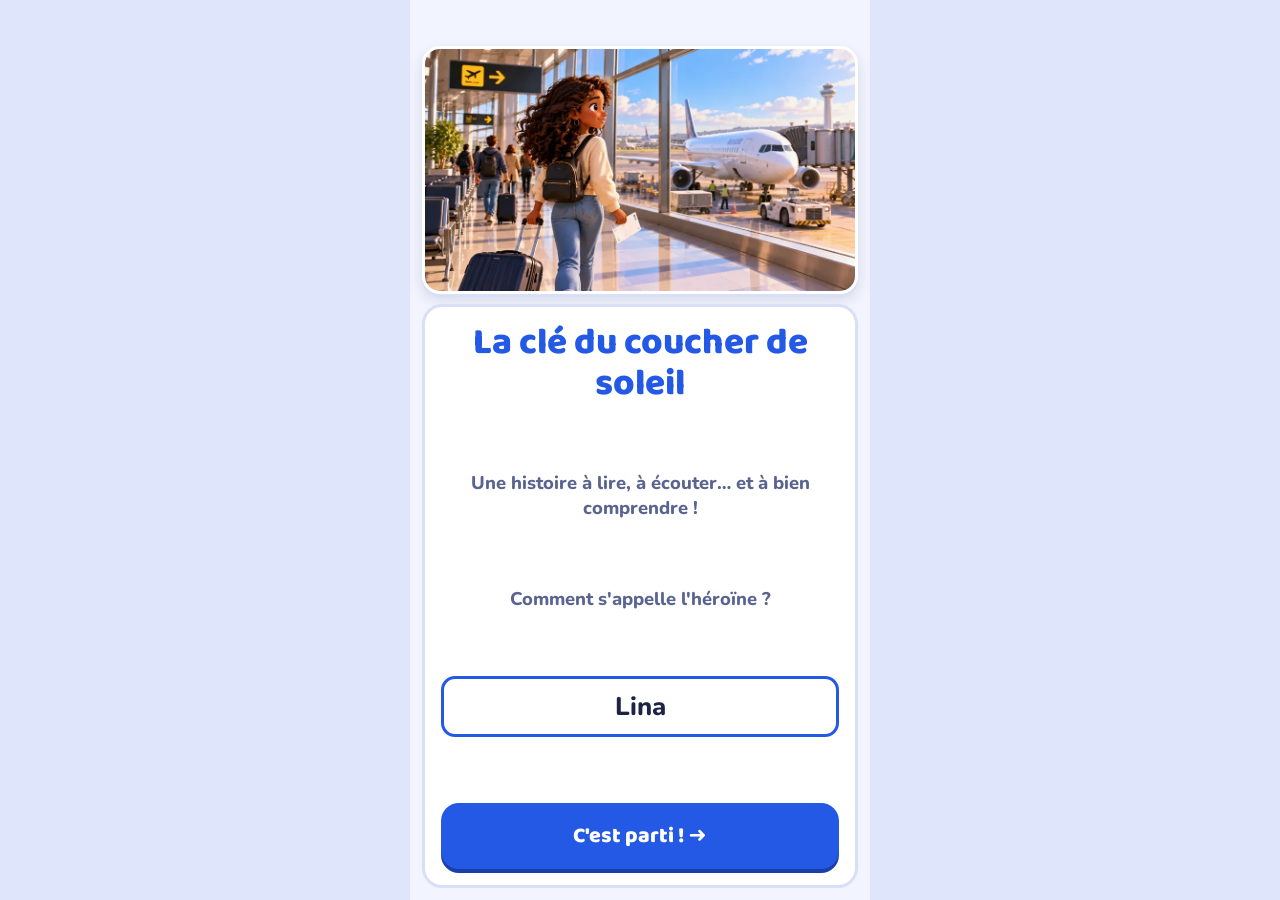
<file: hist.html>
<!DOCTYPE html><html lang="fr"><head><meta charset="utf-8"><meta name="viewport" content="width=device-width,initial-scale=1,viewport-fit=cover"><link rel="preconnect" href="https://fonts.googleapis.com"><link href="https://fonts.googleapis.com/css2?family=Baloo+2:wght@600;700;800&family=Nunito:wght@500;700;800&display=swap" rel="stylesheet"><title>La clé du coucher de soleil</title>
<style>
*{box-sizing:border-box;-webkit-tap-highlight-color:transparent}
html,body{--display:'Baloo 2','Trebuchet MS',system-ui,sans-serif;--body:'Nunito',system-ui,-apple-system,'Segoe UI',sans-serif;margin:0;height:100%;overflow:hidden;background:#dfe5fb;font-family:var(--body);color:#1b2347}
button,input{font-family:var(--body)}
.go,.q,.opts button,.ord button,.x,.tag,.pill,.title,#chap{font-family:var(--display)!important}
button{font-family:inherit;cursor:pointer}
#app{width:min(100vw,460px);height:100dvh;margin:0 auto;background:#f2f5ff;display:flex;flex-direction:column;overflow:hidden;position:relative}
#top{display:flex;align-items:center;gap:8px;padding:8px 12px;min-height:46px}
#bar{flex:1;height:10px;border-radius:9px;background:#d9dff5;overflow:hidden}#bar i{display:block;height:100%;width:0;background:linear-gradient(90deg,#2459e6,#5b8cff);transition:width .4s;border-radius:9px}
#chap{font:800 1.05rem var(--body);color:#5a6490;white-space:nowrap}
.x{border:2px solid #d9dff5;background:#fff;border-radius:10px;font:900 1.05rem var(--body);padding:5px 11px;color:#1b2347}
#main{flex:1;min-height:0;display:flex;flex-direction:column;padding:0 12px 12px;gap:10px}
.img{width:100%;border-radius:18px;border:3px solid #fff;box-shadow:0 3px 0 #d9dff5,0 6px 14px #1b234722;display:block;background:#fff;flex:none}
.img.sm{max-height:24dvh;width:auto;max-width:100%;align-self:center}.img{cursor:zoom-in}.zoomb{position:absolute;right:20px;margin-top:-44px;background:#1b2347cc;color:#fff;border-radius:999px;padding:4px 12px;font:800 .95rem var(--display);pointer-events:none}.imw{position:relative;flex:none;display:flex;flex-direction:column;align-items:center}.imw .zoomb{right:10px;top:auto;bottom:10px;margin:0}
.card{overflow:hidden;background:#fff;border:3px solid #d9dff5;border-radius:20px;padding:16px;flex:1;min-height:0;display:flex;flex-direction:column;justify-content:space-between;gap:12px}
.story{font:700 calc(1.65rem*var(--k,1))/1.45 var(--body);overflow:auto;text-align:left;flex:1;display:flex;flex-wrap:wrap;align-content:center;gap:0 .3em}
.story .w{border-radius:6px;padding:0 2px;transition:background .15s}.story .w.on{background:#ffe27a}.story .w:active{background:#cfe0ff}
.row{display:flex;gap:8px;justify-content:center;flex-wrap:wrap}
.go{border:0;border-radius:18px;background:#2459e6;color:#fff;font:900 1.35rem var(--body);padding:16px 24px;box-shadow:0 4px 0 #1a3fa8}.go:active{transform:translateY(2px);box-shadow:0 2px 0 #1a3fa8}
.go.g{background:#fff;color:#1b2347;border:2px solid #d9dff5;box-shadow:0 4px 0 #0001}
.title{font:800 2.3rem/1.1 'Baloo 2','Trebuchet MS',sans-serif;text-align:center;color:#2459e6}
.sub{text-align:center;color:#5a6490;font:800 1.15rem var(--body)}
input{font:800 1.6rem var(--body);text-align:center;border:3px solid #2459e6;border-radius:14px;padding:10px;width:100%;color:#1b2347}
.tag{align-self:flex-start;border-radius:999px;color:#fff;font:800 1.1rem 'Baloo 2',sans-serif;padding:4px 14px;box-shadow:0 2px 0 #0003}
.q{font:800 calc(1.75rem*var(--k,1))/1.25 var(--body);text-align:center}
.opts{display:flex;flex-direction:column;gap:12px}
.opts button{border:3px solid #d9dff5;border-radius:18px;background:#fff;font:800 calc(1.5rem*var(--k,1)) var(--body);padding:calc(18px*var(--k,1)) 12px;color:#1b2347;text-align:center}
.opts button.good{background:#3dbb5a;border-color:#2c9a46;color:#fff}.opts button.bad{background:#e03a3a;border-color:#b82a2a;color:#fff;animation:sh .3s}
@keyframes sh{25%{transform:translateX(-6px)}75%{transform:translateX(6px)}}
.hint{text-align:center;font:800 1.15rem var(--body);color:#5a6490;min-height:22px}
.sheet{position:absolute;inset:0;background:#1b2347cc;display:flex;align-items:flex-end;z-index:10}.sheet>div{background:#fff;border-radius:22px 22px 0 0;padding:16px;max-height:80dvh;overflow:auto;width:100%}
.pill{display:inline-block;border-radius:999px;padding:6px 14px;color:#fff;font:800 1.3rem 'Baloo 2',sans-serif;margin:3px}
.stars{font-size:2.4rem;text-align:center}
.ord button{border:3px solid #d9dff5;border-radius:16px;background:#fff;font:800 1.3rem var(--body);padding:14px;color:#1b2347;text-align:left}.ord button.done{background:#3dbb5a;color:#fff;border-color:#2c9a46}
.lb{position:absolute;inset:0;background:#000e;z-index:20;overflow:auto;display:flex;align-items:center}.lb img{width:100%;height:auto;display:block;cursor:zoom-in}.lb.z img{width:260%;max-width:none;cursor:zoom-out}.lb.z{align-items:flex-start}.lbx{position:fixed;top:12px;right:12px;z-index:21;border:0;border-radius:50%;width:48px;height:48px;font:900 1.4rem var(--body);background:#fff}.lbh{position:fixed;bottom:16px;left:0;right:0;text-align:center;color:#fff;font:800 1rem var(--display);z-index:21;pointer-events:none}
</style></head><body><div id="app"><div id="top"></div><div id="main"></div></div>
<script>
const $=i=>document.getElementById(i);
const TAGS={i:['🔎 Regarde l\'image','#8a4fe0'],m:['📖 Je me souviens','#2459e6'],c:['🧠 Je réfléchis','#e08a1a']};
const Q_=new URLSearchParams(location.search),EMB=window.parent!==window;let N=(Q_.get('n')||'Lina'),ch=0,pg=0,qi=0,score={i:[0,0],m:[0,0],c:[0,0]},first,sheetOpen=false;
/* ===== Histoire : 8 chapitres, 1 image chacun ===== */
const S=[
{t:'À l\'aéroport',img:1,p:[
`{N} marche vite dans le grand aéroport. Elle tire sa valise noire et tient son billet dans la main. Ce matin, elle part pour l'Angleterre ! Elle va passer les vacances d'hiver chez son cousin Tom. Elle a un peu peur, mais elle a surtout très envie de voyager.`,
`Avant de partir, Mamie lui a donné une petite clé en or. « Garde-la bien, a-t-elle dit. Elle ouvre un secret de notre famille. » Puis elle a lu une phrase écrite sur un papier : « Cherche ce qui brille quand le soleil se couche. » {N} range la clé dans la poche de son pull. Derrière la vitre, un grand avion blanc l'attend.`],
q:[{k:'i',q:'Sur l\'image, qu\'est-ce que {N} tire derrière elle ?',o:['Une valise','Un chariot','Un chien'],a:0},
{k:'m',q:'Qui a donné la petite clé à {N} ?',o:['Tom','Mamie','La maîtresse'],a:1},
{k:'m',q:'Que dit la phrase écrite sur le papier ?',o:['Cherche ce qui brille quand il pleut.','Cherche ce qui brille quand le soleil se couche.','Cherche ce qui chante quand le soleil se lève.'],a:1}]},
{t:'Manchester',img:2,p:[
`L'avion a atterri. À la sortie, Tom attendait avec un grand sourire. « Bienvenue en Angleterre ! » a-t-il crié. Il a pris la valise de {N}, qui roulait avec peine sur les pavés mouillés. Dans la rue, un tram jaune arrivait en faisant « ding, ding ».`,
`Ils sont montés dans le tram. Par la fenêtre, {N} regardait la grande tour avec deux horloges et les vieilles maisons en briques rouges. « C'est la ville de Manchester ! » a dit Tom. Soudain, {N} a mis la main dans sa poche pour vérifier quelque chose. La clé était toujours là. Ouf !`],
q:[{k:'i',q:'De quelle couleur est le tram ?',o:['Rouge','Jaune','Bleu'],a:1},
{k:'i',q:'Quel mot est écrit devant le tram ?',o:['Londres','Liverpool','Manchester'],a:2},
{k:'c',q:'Pourquoi {N} met-elle la main dans sa poche ?',o:['Pour prendre un bonbon','Pour vérifier que la clé est là','Pour chercher son billet'],a:1}]},
{t:'Le premier jour d\'école',img:3,p:[
`Lundi, c'était le premier jour d'école de {N} en Angleterre. Elle portait un uniforme : un pull bleu foncé, une cravate à rayures et une jupe grise. Le grand bus jaune s'est arrêté devant l'école. Les enfants descendaient en riant. {N} avait le cœur qui battait très fort.`,
`Devant la porte, la maîtresse lui faisait de grands signes de la main. Mais plouf ! Sa clé est tombée dans une flaque, et {N} ne s'en est pas rendu compte. Un garçon aux cheveux frisés l'a ramassée. « Tu as perdu quelque chose ! » a-t-il dit en souriant. Il s'appelait Sam. « Merci ! » a répondu {N}. Elle venait de se faire un nouvel ami.`],
q:[{k:'c',q:'Comment se sent {N} devant l\'école ?',o:['Un peu inquiète','Très en colère','Endormie'],a:0},
{k:'m',q:'Qu\'est-ce qui est tombé dans la flaque ?',o:['Son livre','Son sac','La clé'],a:2},
{k:'m',q:'Qui a ramassé la clé ?',o:['Sam','Tom','La maîtresse'],a:0},
{k:'i',q:'Sur l\'image, qui fait un signe de la main devant la porte ?',o:['Un élève','La maîtresse','Un chauffeur'],a:1}]},
{t:'Le matin de givre',img:4,p:[
`Quelques jours plus tard, tout était blanc dehors. Le jardin brillait de givre et le soleil se levait doucement. Dans l'entrée, {N} et Tom enfilaient leurs gros manteaux, leurs écharpes et leurs gants. « Brrr ! Il fait très froid ! » a dit Tom en riant.`,
`{N} a sorti le papier de Mamie et l'a relu à voix haute. Tom a réfléchi. « Peut-être les étoiles ? Ou la mer ? Ou bien… » Il a souri. « Demandons à Sam ! Il connaît tous les coins de la ville. »`],
q:[{k:'c',q:'Quelle saison est-ce ?',o:['L\'été','Le printemps','L\'hiver'],a:2},
{k:'i',q:'Qu\'est-ce qui est accroché au mur, à droite ?',o:['Des manteaux, un bonnet et une écharpe','Des maillots de bain','Des parapluies'],a:0}]},
{t:'À la sortie de l\'école',img:5,p:[
`À la fin de la journée, {N}, Tom et Sam sortaient de l'école avec tous les élèves. Sur le mur, on voyait l'écusson de l'école. « Alors, cette clé ? » a demandé Sam. {N} la lui a montrée.`,
`Sam a ouvert de grands yeux. « Je connais cette clé ! Mon grand-père est capitaine de bateau à Liverpool. Il en a une pareille, pour les vieux casiers du port ! » {N} et Tom se sont regardés. « On y va samedi ! » ont-ils crié ensemble.`],
q:[{k:'i',q:'Qu\'est-ce qui est dessiné sur l\'écusson de l\'école ?',o:['Une étoile','Un livre ouvert','Un bateau'],a:1},
{k:'m',q:'Quel est le métier du grand-père de Sam ?',o:['Capitaine de bateau','Cuisinier','Maître d\'école'],a:0},
{k:'m',q:'Quel jour décident-ils d\'aller à Liverpool ?',o:['Lundi','Dimanche','Samedi'],a:2}]},
{t:'Le repas anglais',img:6,p:[
`Vendredi soir, la grand-mère de Tom avait préparé un vrai repas anglais. Dans l'assiette, il y avait du rosbif, des pommes de terre dorées, des carottes, des petits pois et un gros Yorkshire pudding tout gonflé. On versait de la sauce chaude par-dessus. Miam !`,
`« Cette clé me dit quelque chose », a dit Mamie Betty en la regardant de près. « Ton arrière-grand-père était marin à Liverpool. Il cachait ses trésors dans un casier du port. Il disait toujours : mon trésor brille quand le soleil se couche. » {N} en avait le souffle coupé. Le papier de Mamie parlait donc de lui !`],
q:[{k:'i',q:'Quel légume orange voit-on dans l\'assiette ?',o:['Des carottes','Des tomates','Des courgettes'],a:0},
{k:'m',q:'Qui était marin à Liverpool ?',o:['Le papa de Tom','L\'arrière-grand-père de {N}','Sam'],a:1},
{k:'c',q:'Pourquoi {N} a-t-elle le souffle coupé ?',o:['Elle mange trop vite','Elle comprend que le secret parle de sa famille','Elle a très froid'],a:1}]},
{t:'La nuit de neige',img:7,p:[
`Mais cette nuit-là, la neige s'est mise à tomber, tomber, tomber ! Les rues devenaient toutes blanches et les lampadaires brillaient comme des lanternes. Sur un poteau, le liquide bleu du thermomètre était tout en bas : il faisait très, très froid.`,
`{N} regardait par la fenêtre, toute triste. « Et si les trains ne roulent plus demain ? » a-t-elle murmuré. Le papa de Tom a souri : « Les trains roulent même avec la neige. Va dormir, demain sera une belle journée. » Cette nuit-là, {N} a serré sa clé très fort dans sa main.`],
q:[{k:'c',q:'Pourquoi {N} est-elle triste ?',o:['Elle n\'aime pas la neige','Elle a peur que le voyage soit annulé','Elle a perdu son billet'],a:1},
{k:'i',q:'Que montre le thermomètre sur l\'image ?',o:['Il fait très chaud','Il fait très froid','Il pleut'],a:1},
{k:'m',q:'Que fait {N} cette nuit-là ?',o:['Elle serre sa clé dans sa main','Elle fait un bonhomme de neige','Elle lit un livre'],a:0}]},
{t:'Le trésor du port',img:8,p:[
`Samedi, les trains roulaient bien. À la fin de l'après-midi, {N}, Tom, Sam et son grand-père sont arrivés au vieux port de Liverpool. Le ciel devenait orange et rose. Un ferry bleu et blanc glissait sur l'eau.`,
`Quand le soleil s'est couché, tous les piliers rouges se sont mis à briller comme du feu ! « Voilà ce qui brille ! » a crié {N}. Sous le pilier numéro 7, il y avait un petit casier. La clé a tourné doucement : clic ! À l'intérieur, {N} a trouvé une vieille boussole et un mot : « Pour celle qui trouvera ma clé. Sois courageuse et continue de voyager. »`,
`{N} a serré la boussole contre son cœur. Elle n'avait plus peur du tout. Le grand voyage ne faisait que commencer.`],
q:[{k:'m',q:'À quel moment de la journée les piliers rouges brillent-ils ?',o:['Au coucher du soleil','Le matin','Quand il pleut'],a:0},
{k:'m',q:'Quel est le numéro du pilier ?',o:['5','7','9'],a:1},
{k:'m',q:'Qu\'a trouvé {N} dans le casier ?',o:['Un gâteau et une lettre','Une boussole et un mot','Une carte et un chapeau'],a:1},
{k:'i',q:'Quel bateau glisse sur l\'eau sur l\'image ?',o:['Un ferry bleu et blanc','Un petit bateau rouge','Un sous-marin'],a:0},
{k:'c',q:'Comment se sent {N} à la fin de l\'histoire ?',o:['Elle a peur','Elle est fière et courageuse','Elle est fâchée'],a:1}]}
];
const PM=[[0,1,1],[0,0,1],[0,1,1,0],[0,1],[0,1,1],[0,1,1],[1,0,1],[1,1,1,0,2]];S.forEach((c,i)=>c.q.forEach((q,j)=>q.p=PM[i][j]));
const pq=()=>S[ch].q.filter(q=>q.p===pg);
const ORD=['Tom attend {N} à la sortie de l\'avion.','Sam ramasse la clé tombée dans la flaque.','Mamie Betty parle de l\'arrière-grand-père marin.','{N} ouvre le casier avec la clé.'];
const FIN=[{k:'c',q:'Quelle est la leçon de cette histoire ?',o:['Il ne faut jamais voyager','Il faut être courageux et oser partir','Il faut manger du rosbif'],a:1}];
const TOTAL=S.reduce((a,c)=>a+c.q.length,0)+2;
const nm=s=>s.replace(/\{N\}/g,N);
function say(txt,words){try{speechSynthesis.cancel();const u=new SpeechSynthesisUtterance(txt);u.lang='fr-FR';u.rate=.85;
 if(words){u.onboundary=e=>{if(e.name&&e.name!=='word')return;let i=0,pos=0;words.forEach((w,k)=>{if(e.charIndex>=pos)i=k;pos+=w.textContent.length+1});words.forEach((w,k)=>w.classList.toggle('on',k==i))};u.onend=()=>words.forEach(w=>w.classList.remove('on'))}
 speechSynthesis.speak(u)}catch(e){}}
function fit(){const c=document.querySelector('.card');if(!c)return;let k=1;c.style.setProperty('--k',k);while(c.scrollHeight>c.clientHeight+1&&k>.4){k-=.05;c.style.setProperty('--k',k.toFixed(2))}const st=document.getElementById('st');if(st){let k2=k;while(st.scrollHeight>st.clientHeight+1&&k2>.4){k2-=.05;c.style.setProperty('--k',k2.toFixed(2))}}}
function fitSoon(){fit();document.querySelectorAll('img.img').forEach(i=>{if(!i.complete)i.addEventListener('load',fit)});setTimeout(fit,150);setTimeout(fit,600)}
window.addEventListener('resize',()=>fit());
function hdr(){const done=ch*100+0;$('top').innerHTML=`<button class="x" id="qt">✕</button><div id="bar"><i style="width:${Math.round(prog()*100)}%"></i></div><span id="chap">${ch<S.length?'Chapitre '+(ch+1)+'/8':''}</span>`;$('qt').onclick=()=>{speechSynthesis.cancel();if(EMB)parent.postMessage({hist:'quit'},'*');else start()}}
let answered=0;
function prog(){return Math.min(1,answered/TOTAL)}
function start(){if(EMB&&!window.__began){window.__began=1;ch=0;pg=0;qi=0;answered=0;score={i:[0,0],m:[0,0],c:[0,0]};read();return}ch=0;pg=0;qi=0;answered=0;score={i:[0,0],m:[0,0],c:[0,0]};$('top').innerHTML='';
 $('main').innerHTML=`<img class="img" src="img/hist/1.webp" alt=""><div class="card"><div class="title">La clé du coucher de soleil</div><div class="sub">Une histoire à lire, à écouter… et à bien comprendre !</div><div class="sub">Comment s'appelle l'héroïne ?</div><input id="nm" maxlength="14" value="${N}" aria-label="Prénom"><button class="go" id="go">C'est parti ! ➜</button></div>`;
 $('go').onclick=()=>{N=($('nm').value.trim()||'Lina');N=N[0].toUpperCase()+N.slice(1);ch=0;pg=0;read()}}
function read(){const c=S[ch],txt=nm(c.p[pg]);hdr();
 const html=txt.split(' ').map(w=>`<span class="w">${w}</span>`).join(' ');
 $('main').innerHTML=`<div class="imw"><img class="img" data-z="img/hist/${c.img}.webp" src="img/hist/${c.img}.webp" alt=""><span class="zoomb">🔍 Agrandir</span></div><div class="card"><div class="sub" style="text-align:left">${c.t}</div><div class="story" id="st">${html}</div><div class="row"><button class="go g" id="ec">🔊 Écouter</button><button class="go" id="nx">${pq().length?'Questions ➜':'Suite ➜'}</button></div></div>`;
 fitSoon();const ws=[...document.querySelectorAll('#st .w')];ws.forEach(w=>w.onclick=()=>say(w.textContent.replace(/[«»]/g,'')));
 $('ec').onclick=()=>say(txt,ws);
 $('nx').onclick=()=>{speechSynthesis.cancel();if(pq().length){qi=0;quest()}else adv()}}
function adv(){if(pg<S[ch].p.length-1){pg++;read()}else if(ch<S.length-1){ch++;pg=0;read()}else order()}
function quest(){const c=S[ch],L=pq(),q=L[qi];first=true;hdr();showQ(q,c.img,()=>{if(qi<L.length-1){qi++;quest()}else adv()},()=>nm(c.p[pg]))}
function showQ(q,img,next,txtf){const [lab,col]=TAGS[q.k];
 const idx=q.o.map((_,i)=>i);for(let i=idx.length-1;i>0;i--){const j=Math.floor(Math.random()*(i+1));[idx[i],idx[j]]=[idx[j],idx[i]]}
 $('main').innerHTML=`<div class="imw"><img class="img sm" data-z="img/hist/${img}.webp" src="img/hist/${img}.webp" alt=""><span class="zoomb">🔍 Agrandir</span></div><div class="card"><span class="tag" style="background:${col}">${lab}</span><div class="q">${nm(q.q)}</div><div class="opts" id="op">${idx.map(i=>`<button data-i="${i}">${nm(q.o[i])}</button>`).join('')}</div><div class="hint" id="hi"></div><div class="row" id="rw" style="min-height:70px"></div></div>`;
 fitSoon();setTimeout(()=>say(nm(q.q)),200);
 $('op').onclick=e=>{const b=e.target.closest('button');if(!b||b.classList.contains('good'))return;
  if(+b.dataset.i===q.a){b.classList.add('good');if(first){score[q.k][0]++}score[q.k][1]++;answered++;hdr();$('hi').textContent='Bravo ! 🎉';$('op').style.pointerEvents='none';$('rw').innerHTML='<button class="go" id="nq">Suivant ➜</button>';$('nq').onclick=()=>{speechSynthesis.cancel();next()};fit()}
  else{first=false;b.classList.add('bad');$('hi').textContent=q.k==='i'?'Regarde bien l\'image et essaie encore.':'Pas tout à fait. Relis le texte et essaie encore.';if(txtf&&!$('rl')){$('rw').innerHTML='<button class="go g" id="rl">📖 Relire le texte</button>';$('rl').onclick=()=>{const s=document.createElement('div');s.className='sheet';s.innerHTML=`<div><div class="story">${txtf()}</div><div class="row" style="margin-top:12px"><button class="go" id="cl">J'ai compris</button></div></div>`;$('app').appendChild(s);$('cl').onclick=()=>s.remove()}}}}}
function order(){first=true;hdr();const items=ORD.map((t,i)=>[nm(t),i]);for(let i=items.length-1;i>0;i--){const j=Math.floor(Math.random()*(i+1));[items[i],items[j]]=[items[j],items[i]]}
 let nxt=0,err=false;
 $('main').innerHTML=`<div class="imw"><img class="img sm" data-z="img/hist/5.webp" src="img/hist/5.webp" alt=""><span class="zoomb">🔍 Agrandir</span></div><div class="card"><span class="tag" style="background:#e08a1a">🧠 Je remets dans l'ordre</span><div class="q">Touche les phrases dans l'ordre de l'histoire.</div><div class="opts ord" id="op">${items.map(([t,i])=>`<button data-i="${i}">${t}</button>`).join('')}</div><div class="hint" id="hi">1, 2, 3, 4 : qu'est-ce qui arrive en premier ?</div></div>`;
 fitSoon();$('op').onclick=e=>{const b=e.target.closest('button');if(!b||b.classList.contains('done'))return;
  if(+b.dataset.i===nxt){b.classList.add('done');b.textContent=(nxt+1)+'. '+b.textContent;nxt++;if(nxt==4){score.c[1]++;if(!err)score.c[0]++;answered++;hdr();$('hi').textContent='Bravo ! 🎉';$('op').insertAdjacentHTML('afterend','<div class="row"><button class="go" id="nq">Dernière question ➜</button></div>');$('nq').onclick=()=>{first=true;hdr();showQ(FIN[0],8,end)}}}
  else{err=true;b.classList.add('bad');setTimeout(()=>b.classList.remove('bad'),400);$('hi').textContent='Pas encore : réfléchis à ce qui arrive en premier.'}}}
function end(){hdr();const tot=score.i[0]+score.m[0]+score.c[0],all=score.i[1]+score.m[1]+score.c[1],pc=tot/all;
 const st=pc>=.9?'⭐⭐⭐':pc>=.7?'⭐⭐':'⭐';
 $('main').innerHTML=`<div class="card"><div class="stars">${st}</div><div class="title">Bravo ${N} !</div><div class="sub">${tot} bonnes réponses du premier coup sur ${all}</div><div style="text-align:center"><span class="pill" style="background:#8a4fe0">🔎 Image ${score.i[0]}/${score.i[1]}</span><span class="pill" style="background:#2459e6">📖 Mémoire ${score.m[0]}/${score.m[1]}</span><span class="pill" style="background:#e08a1a">🧠 Réflexion ${score.c[0]}/${score.c[1]}</span></div><div class="row"><button class="go" id="again">🔁 Recommencer</button></div></div>`;
 $('again').onclick=()=>{window.__began=0;EMB?(window.__began=1,ch=0,pg=0,qi=0,answered=0,score={i:[0,0],m:[0,0],c:[0,0]},read()):start()};if(EMB){$('again').insertAdjacentHTML('afterend','<button class="go g" id="bk">📖 Retour à Lecture</button>');$('bk').onclick=()=>parent.postMessage({hist:'done',score:tot,all:all},'*');parent.postMessage({hist:'finished',score:tot,all:all},'*')}}
document.addEventListener('click',e=>{const im=e.target.closest('img[data-z]');if(!im)return;const d=document.createElement('div');d.className='lb';d.innerHTML='<img src="'+im.dataset.z+'" alt=""><button class="lbx" aria-label="Fermer">✕</button><div class="lbh">Touche l\'image pour zoomer · ✕ pour fermer</div>';$('app').appendChild(d);d.querySelector('img').onclick=ev=>{ev.stopPropagation();d.classList.toggle('z')};d.querySelector('.lbx').onclick=ev=>{ev.stopPropagation();d.remove()};d.onclick=()=>d.remove()});
start();
</script></body></html>
</file>
